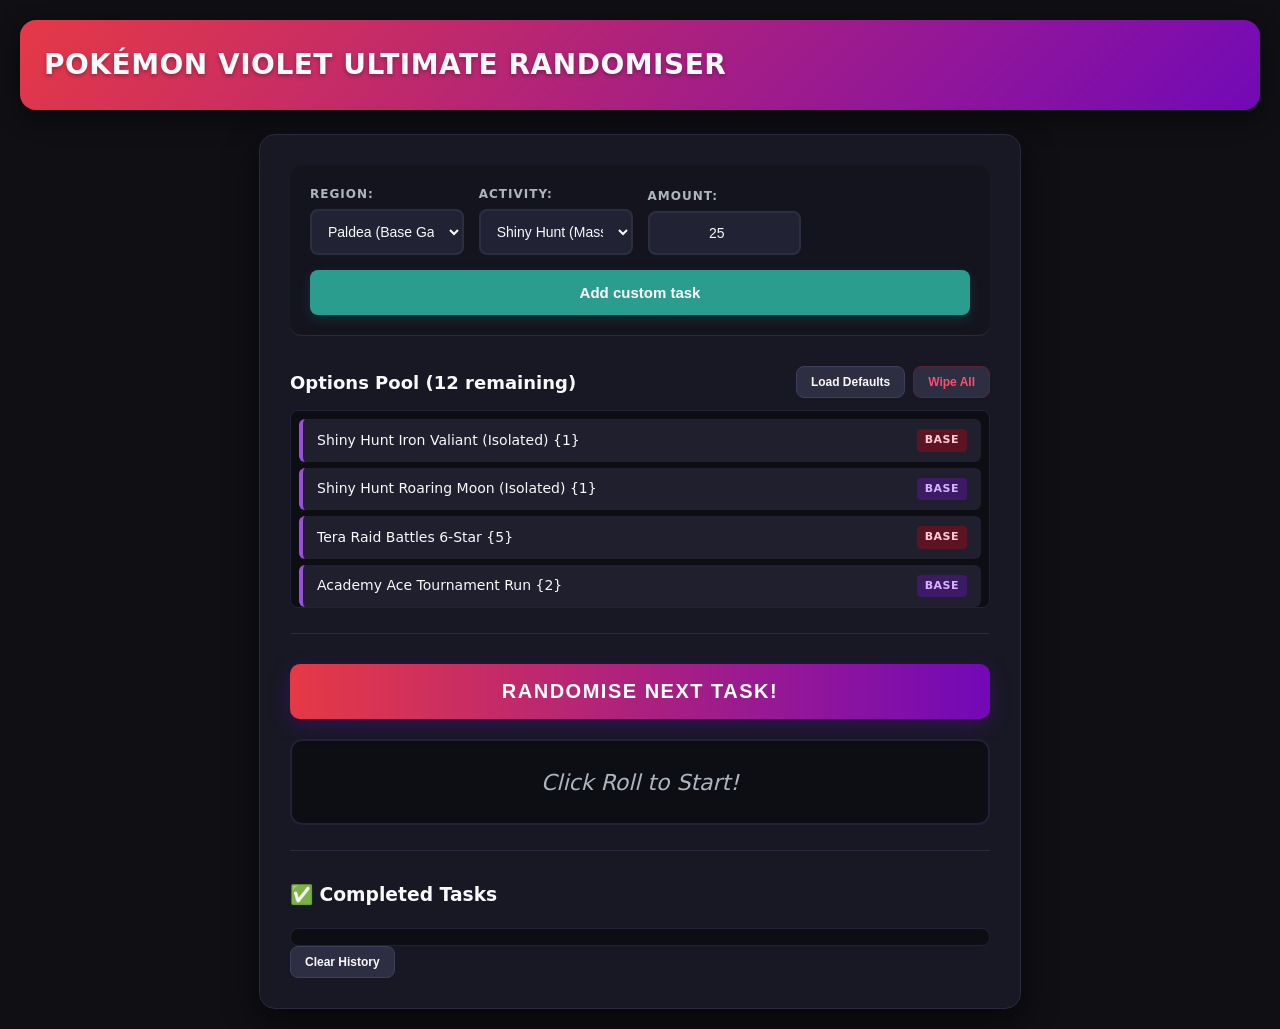
<file: Pokemon Violet Randomizer/index.html>
<!DOCTYPE html>
<html lang="en">
<head>
    <meta charset="UTF-8">
    <meta name="viewport" content="width=device-width, initial-scale=1.0">
    <title>Pokémon Violet Ultimate Randomiser</title>
    <link rel="stylesheet" href="style.css">
</head>
<body>
    <header>
        <h1>Pokémon Violet Ultimate Randomiser</h1>
    </header>

    <main>
        <!-- Activity Builder Controls -->
        <section class="controls">
                        <div class="control-group">
                <label for="game-version">Region:</label>
                <select id="game-version">
                    <option value="Base">Paldea (Base Game)</option>
                    <option value="Teal Mask">Kitakami (DLC 1)</option>
                    <option value="Indigo Disk">Blueberry Academy (DLC 2)</option>
                </select>
            </div>

            <div class="control-group">
                <label for="activity-select">Activity:</label>
                <select id="activity-select">
                    <!-- Shiny Hunting Variations -->
                    <option value="Shiny Hunt (Mass Outbreak)">Shiny Hunt (Mass Outbreak)</option>
                    <option value="Shiny Hunt (Isolated Encounter)">Shiny Hunt (Isolated Encounter)</option>
                    <option value="Shiny Hunt (Masuda Method Hatching)">Masuda Egg Hatching</option>
                    
                    <!-- Battle Challenges -->
                    <option value="Tera Raid Battles (5-Star)">5-Star Tera Raids</option>
                    <option value="Tera Raid Battles (6-Star)">6-Star Tera Raids</option>
                    <option value="Tera Raid Battles (7-Star Event)">7-Star Event Tera Raids</option>
                    <option value="Academy Ace Tournament Run">Academy Ace Tournament Run</option>
                    <option value="BBQ Elite Four Rematch">BBQ Elite Four Rematch</option>
                    
                    <!-- Exploration & Grinding -->
                    <option value="BBQ Quests (Solo)">BBQ Quests (Solo)</option>
                    <option value="BBQ Quests (Union Circle Group)">BBQ Quests (Group)</option>
                    <option value="Synchro Machine Exploration">Synchro Exploration</option>
                    <option value="Ogre Oustin' Minigame">Ogre Oustin' Minigame</option>
                    <option value="Item Printer Spins">Item Printer Spins</option>
                    <option value="Gimmighoul Coin Hunting">Gimmighoul Coin Hunting</option>
                </select>
            </div>


            <div class="control-group">
                <label for="amount-input">Amount:</label>
                <input type="number" id="amount-input" value="25" min="1">
            </div>
            
            <button id="add-btn">Add custom task</button>
        </section>

        <!-- Current Available Pool -->
        <section class="pool-section">
            <div class="pool-header">
                <h3>Options Pool (<span id="pool-count">0</span> remaining)</h3>
                <div class="header-buttons">
                    <button id="reset-database-btn" class="alt-btn">Load Defaults</button>
                    <button id="clear-btn" class="alt-btn text-danger">Wipe All</button>
                </div>
            </div>
            <ul id="options-pool"></ul>
        </section>

        <!-- Randomiser Output Screen -->
        <section class="action-section">
            <button id="roll-btn">Randomise Next Task!</button>
            <div id="result-display" class="idle">Click Roll to Start!</div>
        </section>

        <!-- Completed Tasks Tracking Checklist -->
        <section class="completed-section">
            <h3>✅ Completed Tasks</h3>
            <ul id="completed-pool"></ul>
            <button id="clear-completed-btn" class="alt-btn">Clear History</button>
        </section>
    </main>

    <!-- Script at the very bottom ensures all elements exist before running -->
    <script src="script.js"></script>
</body>
</html>
</file>
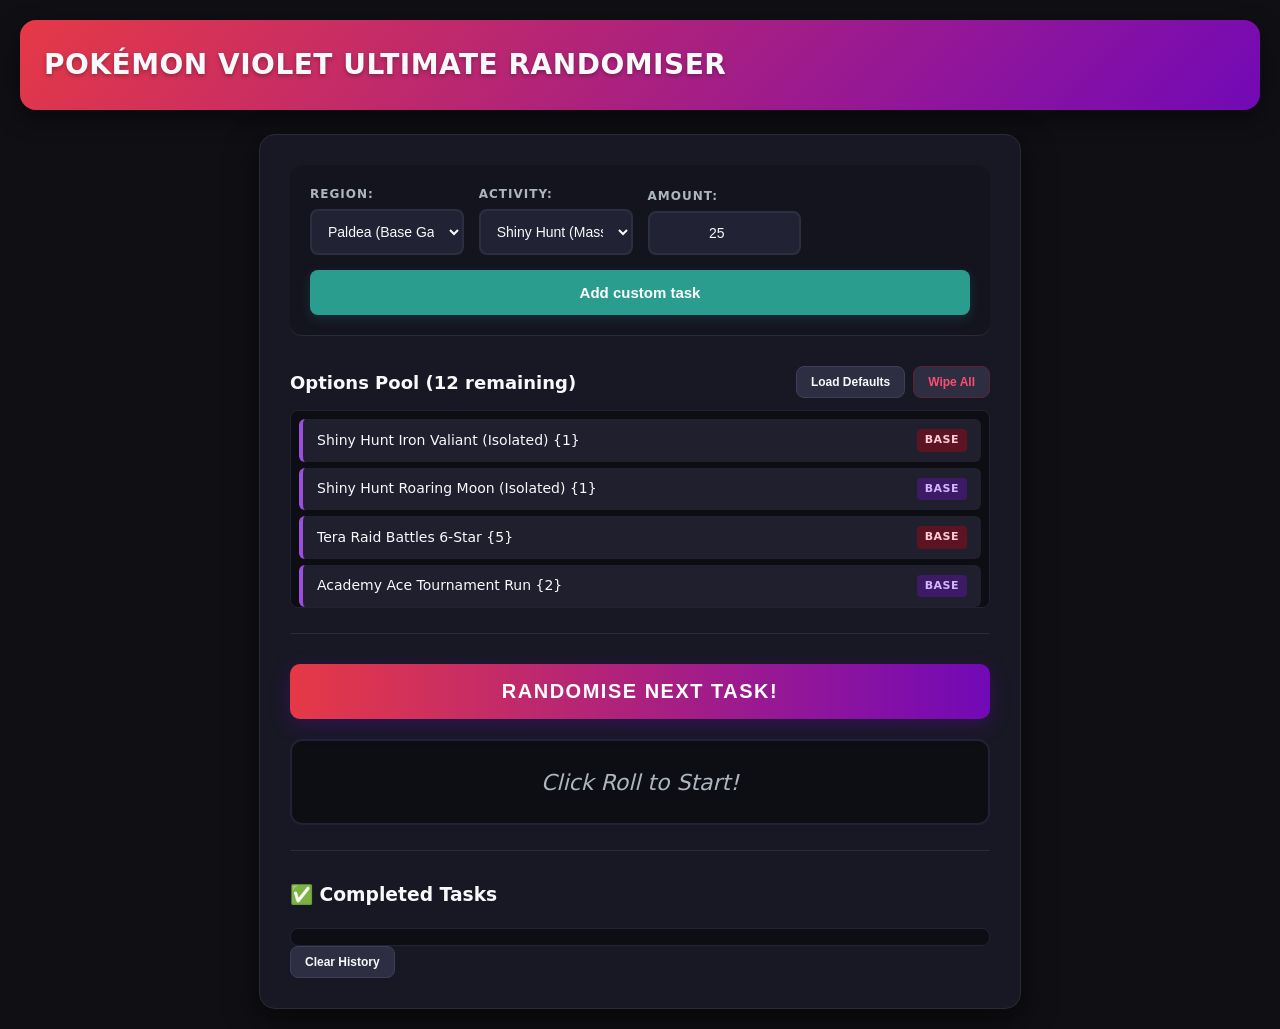
<file: Pokemon-Violet-Randomizer/index.html>
<!DOCTYPE html>
<html lang="en">
<head>
    <meta charset="UTF-8">
    <meta name="viewport" content="width=device-width, initial-scale=1.0">
    <title>Pokémon Violet Ultimate Randomiser</title>
    <link rel="stylesheet" href="style.css">
</head>
<body>
    <header>
        <h1>Pokémon Violet Ultimate Randomiser</h1>
    </header>

    <main>
        <!-- Activity Builder Controls -->
        <section class="controls">
                        <div class="control-group">
                <label for="game-version">Region:</label>
                <select id="game-version">
                    <option value="Base">Paldea (Base Game)</option>
                    <option value="Teal Mask">Kitakami (DLC 1)</option>
                    <option value="Indigo Disk">Blueberry Academy (DLC 2)</option>
                </select>
            </div>

            <div class="control-group">
                <label for="activity-select">Activity:</label>
                <select id="activity-select">
                    <!-- Shiny Hunting Variations -->
                    <option value="Shiny Hunt (Mass Outbreak)">Shiny Hunt (Mass Outbreak)</option>
                    <option value="Shiny Hunt (Isolated Encounter)">Shiny Hunt (Isolated Encounter)</option>
                    <option value="Shiny Hunt (Masuda Method Hatching)">Masuda Egg Hatching</option>
                    
                    <!-- Battle Challenges -->
                    <option value="Tera Raid Battles (5-Star)">5-Star Tera Raids</option>
                    <option value="Tera Raid Battles (6-Star)">6-Star Tera Raids</option>
                    <option value="Tera Raid Battles (7-Star Event)">7-Star Event Tera Raids</option>
                    <option value="Academy Ace Tournament Run">Academy Ace Tournament Run</option>
                    <option value="BBQ Elite Four Rematch">BBQ Elite Four Rematch</option>
                    
                    <!-- Exploration & Grinding -->
                    <option value="BBQ Quests (Solo)">BBQ Quests (Solo)</option>
                    <option value="BBQ Quests (Union Circle Group)">BBQ Quests (Group)</option>
                    <option value="Synchro Machine Exploration">Synchro Exploration</option>
                    <option value="Ogre Oustin' Minigame">Ogre Oustin' Minigame</option>
                    <option value="Item Printer Spins">Item Printer Spins</option>
                    <option value="Gimmighoul Coin Hunting">Gimmighoul Coin Hunting</option>
                </select>
            </div>


            <div class="control-group">
                <label for="amount-input">Amount:</label>
                <input type="number" id="amount-input" value="25" min="1">
            </div>
            
            <button id="add-btn">Add custom task</button>
        </section>

        <!-- Current Available Pool -->
        <section class="pool-section">
            <div class="pool-header">
                <h3>Options Pool (<span id="pool-count">0</span> remaining)</h3>
                <div class="header-buttons">
                    <button id="reset-database-btn" class="alt-btn">Load Defaults</button>
                    <button id="clear-btn" class="alt-btn text-danger">Wipe All</button>
                </div>
            </div>
            <ul id="options-pool"></ul>
        </section>

        <!-- Randomiser Output Screen -->
        <section class="action-section">
            <button id="roll-btn">Randomise Next Task!</button>
            <div id="result-display" class="idle">Click Roll to Start!</div>
        </section>

        <!-- Completed Tasks Tracking Checklist -->
        <section class="completed-section">
            <h3>✅ Completed Tasks</h3>
            <ul id="completed-pool"></ul>
            <button id="clear-completed-btn" class="alt-btn">Clear History</button>
        </section>
    </main>

    <!-- Script at the very bottom ensures all elements exist before running -->
    <script src="script.js"></script>
</body>
</html>
</file>
<file: Pokemon Violet Randomizer/style.css>
/* --- Global Theme & Variables --- */
:root {
    --bg-dark: #0f0f14;
    --card-bg: #181824;
    --input-bg: #222235;
    --scarlet: #e63946;
    --violet: #7209B7;
    --violet-light: #9d4edd;
    --gold: #ffb703;
    --text-main: #f8f9fa;
    --text-muted: #adb5bd;
    --success: #2a9d8f;
}

body {
    font-family: system-ui, -apple-system, BlinkMacSystemFont, 'Segoe UI', Roboto, Oxygen, Ubuntu, Cantarell, sans-serif;
    background-color: var(--bg-dark);
    color: var(--text-main);
    margin: 0;
    padding: 20px;
    line-height: 1.5;
}

/* --- Premium Dual-Color Header --- */
header {
    background: linear-gradient(135deg, var(--scarlet) 0%, var(--violet) 100%);
    padding: 24px;
    border-radius: 16px;
    margin-bottom: 24px;
    box-shadow: 0 8px 24px rgba(0, 0, 0, 0.4);
}

header h1 {
    margin: 0;
    font-size: 28px;
    font-weight: 800;
    letter-spacing: 0.5px;
    text-transform: uppercase;
    text-shadow: 0 2px 4px rgba(0,0,0,0.3);
}

/* --- Container Workspace Layout --- */
main {
    max-width: 700px;
    margin: 0 auto;
    background: var(--card-bg);
    padding: 30px;
    border-radius: 16px;
    box-shadow: 0 12px 32px rgba(0, 0, 0, 0.5);
    border: 1px solid #2a2a3d;
}

section {
    margin-bottom: 30px;
    padding-bottom: 25px;
    border-bottom: 1px solid #2a2a3d;
}

section:last-of-type {
    border-bottom: none;
    margin-bottom: 0;
    padding-bottom: 0;
}

/* --- Form Fields & Dropdowns (Controls Grid) --- */
.controls {
    display: grid;
    grid-template-columns: repeat(auto-fit, minmax(140px, 1fr));
    gap: 15px;
    align-items: flex-end;
    background: rgba(0, 0, 0, 0.15);
    padding: 20px;
    border-radius: 12px;
}

.control-group {
    display: flex;
    flex-direction: column;
    text-align: left;
}

.control-group label {
    font-size: 12px;
    text-transform: uppercase;
    letter-spacing: 1px;
    color: var(--text-muted);
    margin-bottom: 6px;
    font-weight: 700;
}

select, input[type="number"] {
    width: 100%;
    padding: 12px;
    border-radius: 8px;
    border: 2px solid #2e2e42;
    background-color: var(--input-bg);
    color: var(--text-main);
    font-size: 14px;
    font-weight: 500;
    transition: all 0.2s ease;
    box-sizing: border-box;
}

select:focus, input[type="number"]:focus {
    outline: none;
    border-color: var(--violet-light);
    box-shadow: 0 0 0 3px rgba(157, 78, 221, 0.2);
}

input[type="number"] {
    text-align: center;
}

/* --- Buttons System --- */
button {
    padding: 12px 18px;
    border-radius: 8px;
    border: none;
    font-size: 14px;
    font-weight: 700;
    cursor: pointer;
    transition: all 0.2s ease;
}

#add-btn {
    background-color: var(--success);
    color: #fff;
    grid-column: 1 / -1; /* Forces button to span nicely underneath inputs */
    padding: 14px;
    font-size: 15px;
    box-shadow: 0 4px 12px rgba(42, 157, 143, 0.2);
}

#add-btn:hover {
    background-color: #218074;
    transform: translateY(-1px);
}

.pool-header {
    display: flex;
    justify-content: space-between;
    align-items: center;
    flex-wrap: wrap;
    gap: 10px;
    margin-bottom: 12px;
}

.pool-header h3 {
    margin: 0;
    font-size: 18px;
}

.header-buttons {
    display: flex;
    gap: 8px;
}

.alt-btn {
    background-color: #2e2e42;
    color: var(--text-main);
    font-size: 12px;
    padding: 8px 14px;
    border: 1px solid #3e3e5c;
}

.alt-btn:hover {
    background-color: #3e3e5c;
}

.text-danger {
    color: #ff4d6d;
    border-color: #5c2430;
}

.text-danger:hover {
    background-color: #5c2430;
}

/* --- Big Engine Roll Trigger --- */
#roll-btn {
    background: linear-gradient(90deg, var(--scarlet) 0%, var(--violet) 100%);
    color: #fff;
    font-size: 20px;
    font-weight: 800;
    padding: 16px;
    width: 100%;
    text-transform: uppercase;
    letter-spacing: 1.5px;
    box-shadow: 0 6px 20px rgba(114, 9, 183, 0.3);
    border-radius: 10px;
}

#roll-btn:hover:not(:disabled) {
    filter: brightness(1.15);
    transform: translateY(-1px);
}

#roll-btn:disabled {
    background: #333344;
    color: #777;
    box-shadow: none;
    cursor: not-allowed;
}

/* --- Option Pools Listing Areas --- */
ul {
    list-style-type: none;
    padding: 8px;
    max-height: 180px;
    overflow-y: auto;
    background: #0d0d14;
    border-radius: 8px;
    text-align: left;
    margin: 10px 0 0 0;
    border: 1px solid #222235;
}

/* Custom Styled Scrollbar */
ul::-webkit-scrollbar {
    width: 6px;
}
ul::-webkit-scrollbar-track {
    background: #0d0d14;
}
ul::-webkit-scrollbar-thumb {
    background: #2e2e42;
    border-radius: 4px;
}

li {
    background: #1f1f2e;
    padding: 10px 14px;
    margin-bottom: 6px;
    border-radius: 6px;
    font-size: 14px;
    display: flex;
    justify-content: space-between;
    align-items: center;
    border-left: 4px solid var(--violet-light);
}

li:last-child {
    margin-bottom: 0;
}

/* Dynamic Version/Region Badges */
.badge {
    font-size: 11px;
    font-weight: 700;
    padding: 3px 8px;
    border-radius: 4px;
    text-transform: uppercase;
    letter-spacing: 0.5px;
}

/* Match colors to the generation 9 game map themes */
li:has(.badge:contains) { border-left-color: var(--violet-light); } 

.badge[data-type="Base"], 
li:nth-child(even) .badge { background-color: #3d1a66; color: #d8b4fe; }
li:nth-child(odd) .badge { background-color: #5c1422; color: #fecdd3; }

/* Historical Checklist Styling */
#completed-pool li {
    border-left: 4px solid var(--success);
    background: #161e1c;
    color: var(--text-muted);
}
#completed-pool span {
    text-decoration: line-through;
    opacity: 0.6;
}

/* --- Central Randomiser Screen Output --- */
#result-display {
    margin-top: 20px;
    padding: 24px;
    background-color: #0d0d14;
    border-radius: 12px;
    font-size: 22px;
    font-weight: 700;
    min-height: 34px;
    display: flex;
    align-items: center;
    justify-content: center;
    border: 2px solid #222235;
    transition: all 0.15s ease-in-out;
}

#result-display.idle {
    color: var(--text-muted);
    font-style: italic;
    font-weight: 400;
}

#result-display.rolling {
    color: #4cc9f0;
    border: 2px dashed #4cc9f0;
    background-color: rgba(76, 201, 240, 0.05);
}

#result-display.selected {
    color: var(--gold);
    border: 2px solid var(--gold);
    background-color: rgba(255, 183, 3, 0.05);
    text-shadow: 0 0 12px rgba(255, 183, 3, 0.3);
    animation: popSuccess 0.35s cubic-bezier(0.175, 0.885, 0.32, 1.275);
}

@keyframes popSuccess {
    0% { transform: scale(1); }
    50% { transform: scale(1.04); }
    100% { transform: scale(1); }
}
</file>
<file: Pokemon-Violet-Randomizer/style.css>
/* --- Global Theme & Variables --- */
:root {
    --bg-dark: #0f0f14;
    --card-bg: #181824;
    --input-bg: #222235;
    --scarlet: #e63946;
    --violet: #7209B7;
    --violet-light: #9d4edd;
    --gold: #ffb703;
    --text-main: #f8f9fa;
    --text-muted: #adb5bd;
    --success: #2a9d8f;
}

body {
    font-family: system-ui, -apple-system, BlinkMacSystemFont, 'Segoe UI', Roboto, Oxygen, Ubuntu, Cantarell, sans-serif;
    background-color: var(--bg-dark);
    color: var(--text-main);
    margin: 0;
    padding: 20px;
    line-height: 1.5;
}

/* --- Premium Dual-Color Header --- */
header {
    background: linear-gradient(135deg, var(--scarlet) 0%, var(--violet) 100%);
    padding: 24px;
    border-radius: 16px;
    margin-bottom: 24px;
    box-shadow: 0 8px 24px rgba(0, 0, 0, 0.4);
}

header h1 {
    margin: 0;
    font-size: 28px;
    font-weight: 800;
    letter-spacing: 0.5px;
    text-transform: uppercase;
    text-shadow: 0 2px 4px rgba(0,0,0,0.3);
}

/* --- Container Workspace Layout --- */
main {
    max-width: 700px;
    margin: 0 auto;
    background: var(--card-bg);
    padding: 30px;
    border-radius: 16px;
    box-shadow: 0 12px 32px rgba(0, 0, 0, 0.5);
    border: 1px solid #2a2a3d;
}

section {
    margin-bottom: 30px;
    padding-bottom: 25px;
    border-bottom: 1px solid #2a2a3d;
}

section:last-of-type {
    border-bottom: none;
    margin-bottom: 0;
    padding-bottom: 0;
}

/* --- Form Fields & Dropdowns (Controls Grid) --- */
.controls {
    display: grid;
    grid-template-columns: repeat(auto-fit, minmax(140px, 1fr));
    gap: 15px;
    align-items: flex-end;
    background: rgba(0, 0, 0, 0.15);
    padding: 20px;
    border-radius: 12px;
}

.control-group {
    display: flex;
    flex-direction: column;
    text-align: left;
}

.control-group label {
    font-size: 12px;
    text-transform: uppercase;
    letter-spacing: 1px;
    color: var(--text-muted);
    margin-bottom: 6px;
    font-weight: 700;
}

select, input[type="number"] {
    width: 100%;
    padding: 12px;
    border-radius: 8px;
    border: 2px solid #2e2e42;
    background-color: var(--input-bg);
    color: var(--text-main);
    font-size: 14px;
    font-weight: 500;
    transition: all 0.2s ease;
    box-sizing: border-box;
}

select:focus, input[type="number"]:focus {
    outline: none;
    border-color: var(--violet-light);
    box-shadow: 0 0 0 3px rgba(157, 78, 221, 0.2);
}

input[type="number"] {
    text-align: center;
}

/* --- Buttons System --- */
button {
    padding: 12px 18px;
    border-radius: 8px;
    border: none;
    font-size: 14px;
    font-weight: 700;
    cursor: pointer;
    transition: all 0.2s ease;
}

#add-btn {
    background-color: var(--success);
    color: #fff;
    grid-column: 1 / -1; /* Forces button to span nicely underneath inputs */
    padding: 14px;
    font-size: 15px;
    box-shadow: 0 4px 12px rgba(42, 157, 143, 0.2);
}

#add-btn:hover {
    background-color: #218074;
    transform: translateY(-1px);
}

.pool-header {
    display: flex;
    justify-content: space-between;
    align-items: center;
    flex-wrap: wrap;
    gap: 10px;
    margin-bottom: 12px;
}

.pool-header h3 {
    margin: 0;
    font-size: 18px;
}

.header-buttons {
    display: flex;
    gap: 8px;
}

.alt-btn {
    background-color: #2e2e42;
    color: var(--text-main);
    font-size: 12px;
    padding: 8px 14px;
    border: 1px solid #3e3e5c;
}

.alt-btn:hover {
    background-color: #3e3e5c;
}

.text-danger {
    color: #ff4d6d;
    border-color: #5c2430;
}

.text-danger:hover {
    background-color: #5c2430;
}

/* --- Big Engine Roll Trigger --- */
#roll-btn {
    background: linear-gradient(90deg, var(--scarlet) 0%, var(--violet) 100%);
    color: #fff;
    font-size: 20px;
    font-weight: 800;
    padding: 16px;
    width: 100%;
    text-transform: uppercase;
    letter-spacing: 1.5px;
    box-shadow: 0 6px 20px rgba(114, 9, 183, 0.3);
    border-radius: 10px;
}

#roll-btn:hover:not(:disabled) {
    filter: brightness(1.15);
    transform: translateY(-1px);
}

#roll-btn:disabled {
    background: #333344;
    color: #777;
    box-shadow: none;
    cursor: not-allowed;
}

/* --- Option Pools Listing Areas --- */
ul {
    list-style-type: none;
    padding: 8px;
    max-height: 180px;
    overflow-y: auto;
    background: #0d0d14;
    border-radius: 8px;
    text-align: left;
    margin: 10px 0 0 0;
    border: 1px solid #222235;
}

/* Custom Styled Scrollbar */
ul::-webkit-scrollbar {
    width: 6px;
}
ul::-webkit-scrollbar-track {
    background: #0d0d14;
}
ul::-webkit-scrollbar-thumb {
    background: #2e2e42;
    border-radius: 4px;
}

li {
    background: #1f1f2e;
    padding: 10px 14px;
    margin-bottom: 6px;
    border-radius: 6px;
    font-size: 14px;
    display: flex;
    justify-content: space-between;
    align-items: center;
    border-left: 4px solid var(--violet-light);
}

li:last-child {
    margin-bottom: 0;
}

/* Dynamic Version/Region Badges */
.badge {
    font-size: 11px;
    font-weight: 700;
    padding: 3px 8px;
    border-radius: 4px;
    text-transform: uppercase;
    letter-spacing: 0.5px;
}

/* Match colors to the generation 9 game map themes */
li:has(.badge:contains) { border-left-color: var(--violet-light); } 

.badge[data-type="Base"], 
li:nth-child(even) .badge { background-color: #3d1a66; color: #d8b4fe; }
li:nth-child(odd) .badge { background-color: #5c1422; color: #fecdd3; }

/* Historical Checklist Styling */
#completed-pool li {
    border-left: 4px solid var(--success);
    background: #161e1c;
    color: var(--text-muted);
}
#completed-pool span {
    text-decoration: line-through;
    opacity: 0.6;
}

/* --- Central Randomiser Screen Output --- */
#result-display {
    margin-top: 20px;
    padding: 24px;
    background-color: #0d0d14;
    border-radius: 12px;
    font-size: 22px;
    font-weight: 700;
    min-height: 34px;
    display: flex;
    align-items: center;
    justify-content: center;
    border: 2px solid #222235;
    transition: all 0.15s ease-in-out;
}

#result-display.idle {
    color: var(--text-muted);
    font-style: italic;
    font-weight: 400;
}

#result-display.rolling {
    color: #4cc9f0;
    border: 2px dashed #4cc9f0;
    background-color: rgba(76, 201, 240, 0.05);
}

#result-display.selected {
    color: var(--gold);
    border: 2px solid var(--gold);
    background-color: rgba(255, 183, 3, 0.05);
    text-shadow: 0 0 12px rgba(255, 183, 3, 0.3);
    animation: popSuccess 0.35s cubic-bezier(0.175, 0.885, 0.32, 1.275);
}

@keyframes popSuccess {
    0% { transform: scale(1); }
    50% { transform: scale(1.04); }
    100% { transform: scale(1); }
}
</file>
